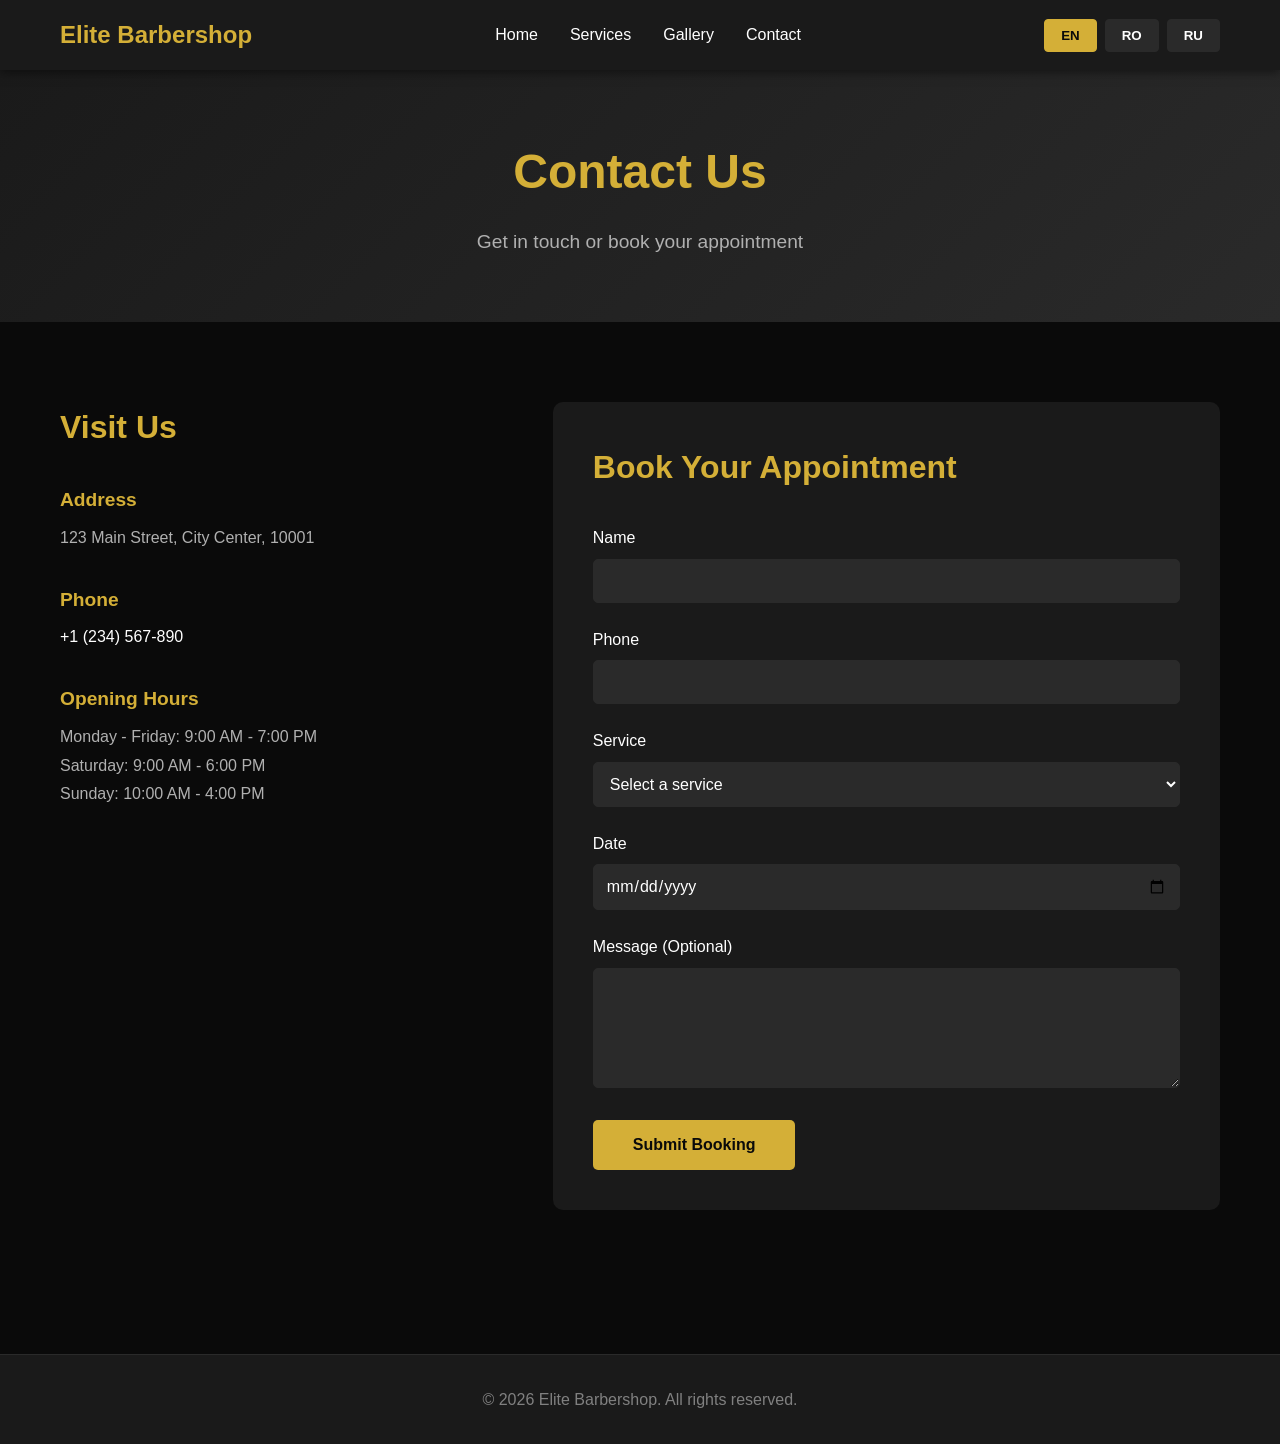
<file: about.html>
<!DOCTYPE html>
<html lang="en">
<head>
    <meta charset="UTF-8">
    <meta name="viewport" content="width=device-width, initial-scale=1.0">
    <title>Contact - Elite Barbershop</title>
    <link rel="stylesheet" href="styles.css">
</head>
<body>
    <header>
        <nav class="navbar">
            <div class="container">
                <div class="nav-brand">
                    <h1>Elite Barbershop</h1>
                </div>
                <ul class="nav-menu">
                    <li><a href="index.html" data-i18n="nav-home">Home</a></li>
                    <li><a href="services.html" data-i18n="nav-services">Services</a></li>
                    <li><a href="gallery.html" data-i18n="nav-gallery">Gallery</a></li>
                    <li><a href="about.html" data-i18n="nav-contact">Contact</a></li>
                </ul>
                <div class="language-switcher">
                    <button class="lang-btn active" data-lang="en">EN</button>
                    <button class="lang-btn" data-lang="ro">RO</button>
                    <button class="lang-btn" data-lang="ru">RU</button>
                </div>
            </div>
        </nav>
    </header>

    <main>
        <section class="page-header">
            <div class="container">
                <h1 data-i18n="contact-page-title">Contact Us</h1>
                <p data-i18n="contact-page-subtitle">Get in touch or book your appointment</p>
            </div>
        </section>

        <section class="contact section-padding">
            <div class="container">
                <div class="contact-content">
                    <div class="contact-info">
                        <h2 data-i18n="contact-info-title">Visit Us</h2>
                        <div class="info-item">
                            <h3 data-i18n="contact-address-label">Address</h3>
                            <p data-i18n="contact-address">123 Main Street, City Center, 10001</p>
                        </div>
                        <div class="info-item">
                            <h3 data-i18n="contact-phone-label">Phone</h3>
                            <p><a href="tel:+1234567890" data-i18n="contact-phone">+1 (234) 567-890</a></p>
                        </div>
                        <div class="info-item">
                            <h3 data-i18n="contact-hours-label">Opening Hours</h3>
                            <p data-i18n="contact-hours">Monday - Friday: 9:00 AM - 7:00 PM<br>Saturday: 9:00 AM - 6:00 PM<br>Sunday: 10:00 AM - 4:00 PM</p>
                        </div>
                    </div>
                    <form
                    action="https://formspree.io/f/mzdazkar"
                    method="POST"
                    enctype="multipart/form-data"
                  >
                    <div class="contact-form-wrapper">
                        <h2 data-i18n="booking-form-title">Book Your Appointment</h2>
                        <form class="booking-form" id="bookingForm">
                            <div class="form-group">
                                <label for="name" data-i18n="form-name">Name</label>
                                <input type="text" id="name" name="name" required>
                            </div>
                            <div class="form-group">
                                <label for="phone" data-i18n="form-phone">Phone</label>
                                <input type="tel" id="phone" name="phone" required>
                            </div>
                            <div class="form-group">
                                <label for="service" data-i18n="form-service">Service</label>
                                <select id="service" name="service" required>
                                    <option value="" data-i18n="form-service-select">Select a service</option>
                                    <option value="classic" data-i18n="form-service-classic">Classic Haircut</option>
                                    <option value="beard" data-i18n="form-service-beard">Beard Trim & Shape</option>
                                    <option value="shave" data-i18n="form-service-shave">Hot Towel Shave</option>
                                    <option value="haircut-beard" data-i18n="form-service-haircut-beard">Haircut + Beard</option>
                                    <option value="fade" data-i18n="form-service-fade">Fade Haircut</option>
                                    <option value="styling" data-i18n="form-service-styling">Hair Styling</option>
                                </select>
                            </div>
                            <div class="form-group">
                                <label for="date" data-i18n="form-date">Date</label>
                                <input type="date" id="date" name="date" required>
                            </div>
                            <div class="form-group">
                                <label for="message" data-i18n="form-message">Message (Optional)</label>
                                <textarea id="message" name="message" rows="4"></textarea>
                            </div>
                            <button type="submit" class="btn btn-primary" data-i18n="form-submit">Submit Booking</button>
                        </form>
                    </div>
                </div>
            </div>
        </section>
    </main>

    <footer>
        <div class="container">
            <p data-i18n="footer-text">&copy; 2026 Elite Barbershop. All rights reserved.</p>
        </div>
    </footer>

    <script src="lang.js"></script>
    <script>
        // Set minimum date to today
        document.getElementById('date').min = new Date().toISOString().split('T')[0];
        
        // Form submission handler
        document.getElementById('bookingForm').addEventListener('submit', function(e) {
            e.preventDefault();
            alert('Booking submitted! We will contact you soon.');
            this.reset();
        });
    </script>
</body>
</html>
</file>
<file: styles.css>
/* Reset and Base Styles */
* {
    margin: 0;
    padding: 0;
    box-sizing: border-box;
}

:root {
    --primary-color: #d4af37;
    --dark-bg: #0a0a0a;
    --dark-secondary: #1a1a1a;
    --dark-tertiary: #2a2a2a;
    --text-primary: #ffffff;
    --text-secondary: #b0b0b0;
    --text-muted: #808080;
}

body {
    font-family: 'Segoe UI', Tahoma, Geneva, Verdana, sans-serif;
    background-color: var(--dark-bg);
    color: var(--text-primary);
    line-height: 1.6;
    overflow-x: hidden;
}

.container {
    max-width: 1200px;
    margin: 0 auto;
    padding: 0 20px;
}

/* Navigation */
.navbar {
    background-color: var(--dark-secondary);
    padding: 1rem 0;
    position: sticky;
    top: 0;
    z-index: 1000;
    box-shadow: 0 2px 10px rgba(0, 0, 0, 0.5);
}

.navbar .container {
    display: flex;
    justify-content: space-between;
    align-items: center;
    flex-wrap: wrap;
}

.nav-brand h1 {
    font-size: 1.5rem;
    color: var(--primary-color);
    font-weight: 700;
}

.nav-menu {
    display: flex;
    list-style: none;
    gap: 2rem;
    flex-wrap: wrap;
}

.nav-menu a {
    color: var(--text-primary);
    text-decoration: none;
    font-weight: 500;
    transition: color 0.3s ease;
    position: relative;
}

.nav-menu a:hover {
    color: var(--primary-color);
}

.nav-menu a::after {
    content: '';
    position: absolute;
    bottom: -5px;
    left: 0;
    width: 0;
    height: 2px;
    background-color: var(--primary-color);
    transition: width 0.3s ease;
}

.nav-menu a:hover::after {
    width: 100%;
}

.language-switcher {
    display: flex;
    gap: 0.5rem;
}

.lang-btn {
    background-color: var(--dark-tertiary);
    color: var(--text-primary);
    border: 1px solid var(--dark-tertiary);
    padding: 0.5rem 1rem;
    cursor: pointer;
    transition: all 0.3s ease;
    font-weight: 600;
    border-radius: 4px;
}

.lang-btn:hover {
    background-color: var(--dark-tertiary);
    border-color: var(--primary-color);
}

.lang-btn.active {
    background-color: var(--primary-color);
    color: var(--dark-bg);
    border-color: var(--primary-color);
}

/* Hero Section */
.hero {
    position: relative;
    height: 90vh;
    min-height: 600px;
    background-image: url('https://images.unsplash.com/photo-1585747860715-2ba37e788b70?w=1920&h=1080&fit=crop');
    background-size: cover;
    background-position: center;
    display: flex;
    align-items: center;
    justify-content: center;
    text-align: center;
}

.hero-overlay {
    position: absolute;
    top: 0;
    left: 0;
    right: 0;
    bottom: 0;
    background: linear-gradient(135deg, rgba(10, 10, 10, 0.8) 0%, rgba(10, 10, 10, 0.6) 100%);
}

.hero-content {
    position: relative;
    z-index: 1;
    max-width: 800px;
    padding: 0 20px;
}

.hero-content h1 {
    font-size: 3.5rem;
    margin-bottom: 1rem;
    font-weight: 700;
    text-shadow: 2px 2px 4px rgba(0, 0, 0, 0.5);
}

.hero-content p {
    font-size: 1.5rem;
    margin-bottom: 2rem;
    color: var(--text-secondary);
}

/* Buttons */
.btn {
    display: inline-block;
    padding: 1rem 2.5rem;
    text-decoration: none;
    border-radius: 5px;
    font-weight: 600;
    transition: all 0.3s ease;
    border: none;
    cursor: pointer;
    font-size: 1rem;
}

.btn-primary {
    background-color: var(--primary-color);
    color: var(--dark-bg);
}

.btn-primary:hover {
    background-color: #b8941f;
    transform: translateY(-2px);
    box-shadow: 0 5px 15px rgba(212, 175, 55, 0.4);
}

/* Sections */
.section-padding {
    padding: 5rem 0;
}

.bg-dark {
    background-color: var(--dark-secondary);
}

.section-title {
    text-align: center;
    font-size: 2.5rem;
    margin-bottom: 3rem;
    color: var(--primary-color);
}

.text-center {
    text-align: center;
}

/* About Section */
.about-content {
    display: grid;
    grid-template-columns: 1fr 1fr;
    gap: 3rem;
    align-items: center;
}

.about-text h2 {
    font-size: 2.5rem;
    margin-bottom: 1.5rem;
    color: var(--primary-color);
}

.about-text p {
    margin-bottom: 1.5rem;
    color: var(--text-secondary);
    font-size: 1.1rem;
}

.about-image img {
    width: 100%;
    height: auto;
    border-radius: 10px;
    box-shadow: 0 10px 30px rgba(0, 0, 0, 0.5);
}

/* Services Preview */
.services-grid {
    display: grid;
    grid-template-columns: repeat(auto-fit, minmax(300px, 1fr));
    gap: 2rem;
    margin-top: 2rem;
}

.service-card {
    background-color: var(--dark-tertiary);
    border-radius: 10px;
    overflow: hidden;
    transition: transform 0.3s ease, box-shadow 0.3s ease;
}

.service-card:hover {
    transform: translateY(-10px);
    box-shadow: 0 10px 30px rgba(212, 175, 55, 0.2);
}

.service-card img {
    width: 100%;
    height: 250px;
    object-fit: cover;
}

.service-card h3 {
    padding: 1.5rem 1.5rem 0.5rem;
    color: var(--primary-color);
    font-size: 1.5rem;
}

.service-card p {
    padding: 0 1.5rem 1.5rem;
    color: var(--text-secondary);
}

/* Page Header */
.page-header {
    background: linear-gradient(135deg, var(--dark-secondary) 0%, var(--dark-tertiary) 100%);
    padding: 4rem 0;
    text-align: center;
}

.page-header h1 {
    font-size: 3rem;
    margin-bottom: 1rem;
    color: var(--primary-color);
}

.page-header p {
    font-size: 1.2rem;
    color: var(--text-secondary);
}

/* Services List */
.services-list {
    padding: 3rem 0;
}

.service-item {
    margin-bottom: 3rem;
    background-color: var(--dark-secondary);
    border-radius: 10px;
    overflow: hidden;
    padding: 2rem;
}

.service-item-content {
    display: grid;
    grid-template-columns: 300px 1fr;
    gap: 2rem;
    align-items: center;
}

.service-item-image img {
    width: 100%;
    height: 300px;
    object-fit: cover;
    border-radius: 10px;
}

.service-item-info h2 {
    color: var(--primary-color);
    font-size: 2rem;
    margin-bottom: 1rem;
}

.service-item-info p {
    color: var(--text-secondary);
    margin-bottom: 1.5rem;
    font-size: 1.1rem;
}

.service-price {
    font-size: 2rem;
    font-weight: 700;
    color: var(--primary-color);
}

/* Gallery */
.gallery-grid {
    display: grid;
    grid-template-columns: repeat(auto-fill, minmax(300px, 1fr));
    gap: 1.5rem;
}

.gallery-item {
    position: relative;
    overflow: hidden;
    border-radius: 10px;
    aspect-ratio: 1;
    cursor: pointer;
}

.gallery-item img {
    width: 100%;
    height: 100%;
    object-fit: cover;
    transition: transform 0.3s ease;
}

.gallery-item:hover img {
    transform: scale(1.1);
}

.gallery-item::after {
    content: '';
    position: absolute;
    top: 0;
    left: 0;
    right: 0;
    bottom: 0;
    background: linear-gradient(to bottom, transparent 0%, rgba(0, 0, 0, 0.3) 100%);
    opacity: 0;
    transition: opacity 0.3s ease;
}

.gallery-item:hover::after {
    opacity: 1;
}

/* Contact */
.contact-content {
    display: grid;
    grid-template-columns: 1fr 1.5fr;
    gap: 3rem;
}

.contact-info h2 {
    color: var(--primary-color);
    font-size: 2rem;
    margin-bottom: 2rem;
}

.info-item {
    margin-bottom: 2rem;
}

.info-item h3 {
    color: var(--primary-color);
    font-size: 1.2rem;
    margin-bottom: 0.5rem;
}

.info-item p {
    color: var(--text-secondary);
    line-height: 1.8;
}

.info-item a {
    color: var(--text-primary);
    text-decoration: none;
    transition: color 0.3s ease;
}

.info-item a:hover {
    color: var(--primary-color);
}

.contact-form-wrapper {
    background-color: var(--dark-secondary);
    padding: 2.5rem;
    border-radius: 10px;
}

.contact-form-wrapper h2 {
    color: var(--primary-color);
    font-size: 2rem;
    margin-bottom: 2rem;
}

.form-group {
    margin-bottom: 1.5rem;
}

.form-group label {
    display: block;
    margin-bottom: 0.5rem;
    color: var(--text-primary);
    font-weight: 500;
}

.form-group input,
.form-group select,
.form-group textarea {
    width: 100%;
    padding: 0.75rem;
    background-color: var(--dark-tertiary);
    border: 1px solid var(--dark-tertiary);
    border-radius: 5px;
    color: var(--text-primary);
    font-size: 1rem;
    font-family: inherit;
    transition: border-color 0.3s ease;
}

.form-group input:focus,
.form-group select:focus,
.form-group textarea:focus {
    outline: none;
    border-color: var(--primary-color);
}

.form-group textarea {
    resize: vertical;
    min-height: 120px;
}

/* Footer */
footer {
    background-color: var(--dark-secondary);
    padding: 2rem 0;
    text-align: center;
    margin-top: 4rem;
    border-top: 1px solid var(--dark-tertiary);
}

footer p {
    color: var(--text-muted);
}

/* Responsive Design */
@media (max-width: 968px) {
    .hero-content h1 {
        font-size: 2.5rem;
    }

    .hero-content p {
        font-size: 1.2rem;
    }

    .about-content {
        grid-template-columns: 1fr;
    }

    .service-item-content {
        grid-template-columns: 1fr;
    }

    .service-item-image {
        order: -1;
    }

    .contact-content {
        grid-template-columns: 1fr;
    }

    .nav-menu {
        gap: 1rem;
    }
}

@media (max-width: 768px) {
    .navbar .container {
        flex-direction: column;
        gap: 1rem;
    }

    .nav-menu {
        flex-direction: column;
        width: 100%;
        text-align: center;
        gap: 0.5rem;
    }

    .hero {
        height: 70vh;
        min-height: 500px;
    }

    .hero-content h1 {
        font-size: 2rem;
    }

    .hero-content p {
        font-size: 1rem;
    }

    .section-title {
        font-size: 2rem;
    }

    .page-header h1 {
        font-size: 2rem;
    }

    .services-grid {
        grid-template-columns: 1fr;
    }

    .gallery-grid {
        grid-template-columns: repeat(auto-fill, minmax(250px, 1fr));
    }

    .contact-form-wrapper {
        padding: 1.5rem;
    }
}

@media (max-width: 480px) {
    .hero-content h1 {
        font-size: 1.5rem;
    }

    .btn {
        padding: 0.75rem 1.5rem;
        font-size: 0.9rem;
    }

    .gallery-grid {
        grid-template-columns: 1fr;
    }
}
</file>
